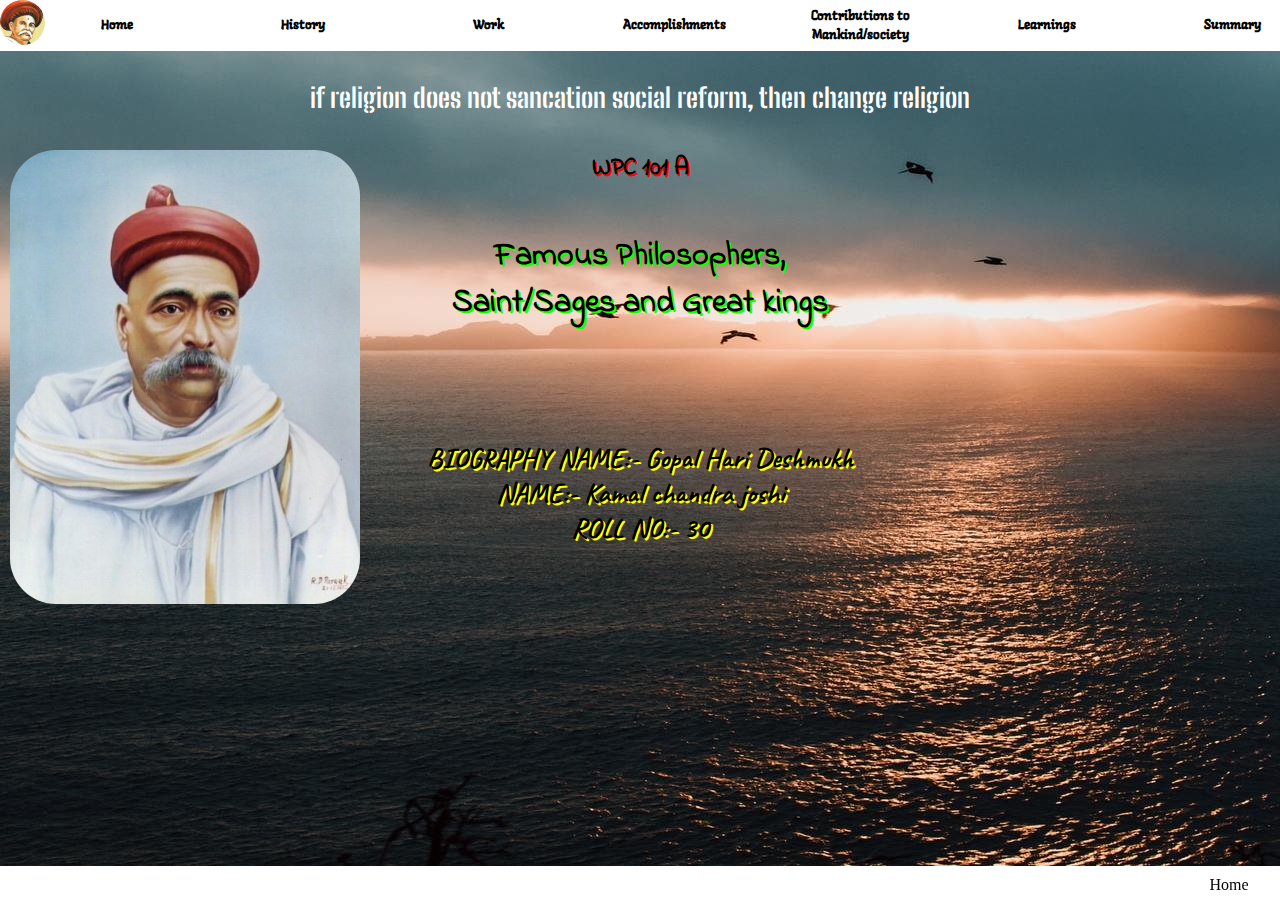
<file: index.html>
<!DOCTYPE html>
<html lang="en">

<head>
    <meta charset="UTF-8">
    <meta name="viewport" content="width=device-width, initial-scale=1.0">
    <title>Gopal Hari Deshmukh</title>
    <link rel="stylesheet" href="./css/style.css/bio.css">
    <link href="https://fonts.googleapis.com/css2?family=Indie+Flower&display=swap" rel="stylesheet">
    <link href="https://fonts.googleapis.com/css2?family=Caveat:wght@700&display=swap" rel="stylesheet">
    <link href="https://fonts.googleapis.com/css2?family=Langar&display=swap" rel="stylesheet">
    <link href="https://fonts.googleapis.com/css2?family=Big+Shoulders+Stencil+Text:wght@600&display=swap" rel="stylesheet">
</head>

<body>
    <div class="navigator">
        <div class="imgg">
            <img src="./images/one.jpg" alt="Loading" width="100" height="100">
        </div>
        <ul>
            <li id="item7"><a href="./index.html">Home</a></li>
            <li id="item1"><a href="./his.html">History</a></li>
            <li id="item2"><a href="./work.html">Work</a></li>
            <li id="item3"><a href="./Accomplishments.html">Accomplishments</a></li>
            <li id="item4"><a href="./Contributions.html">Contributions to Mankind/society</a></li>
            <li id="item5"><a href="./Learnings.html">Learnings</a></li>
            <li id="item6"><a href="./Summary.html">Summary</a></li>
        </ul>
    </div>

    <div class="text">
        <h2>if religion does not sancation social reform, then change religion</h2>
    </div>
    <div class="outerh">
        <div id="heading">
            <div id="title-1">
                <h2>WPC 101 A</h2>
            </div>
            <div id="title-2">
                <h1><br>Famous Philosophers,<br>Saint/Sages and Great kings</h1>
            </div>
        </div>
    </div>
    <div class="bioout">
        <div id="name">
            <h3>BIOGRAPHY NAME:- Gopal Hari Deshmukh</h3>
            <h3>NAME:- Kamal chandra joshi</h3>
            <h3>ROLL NO:- 30</h3>
        </div>
    </div>
    <div id="image">
        <img src="./images/two.jpg" alt="Loading" width="350">
    </div>
    <div class="tag">
        <p>Home</p>
    </div>
</body>

</html>
</file>
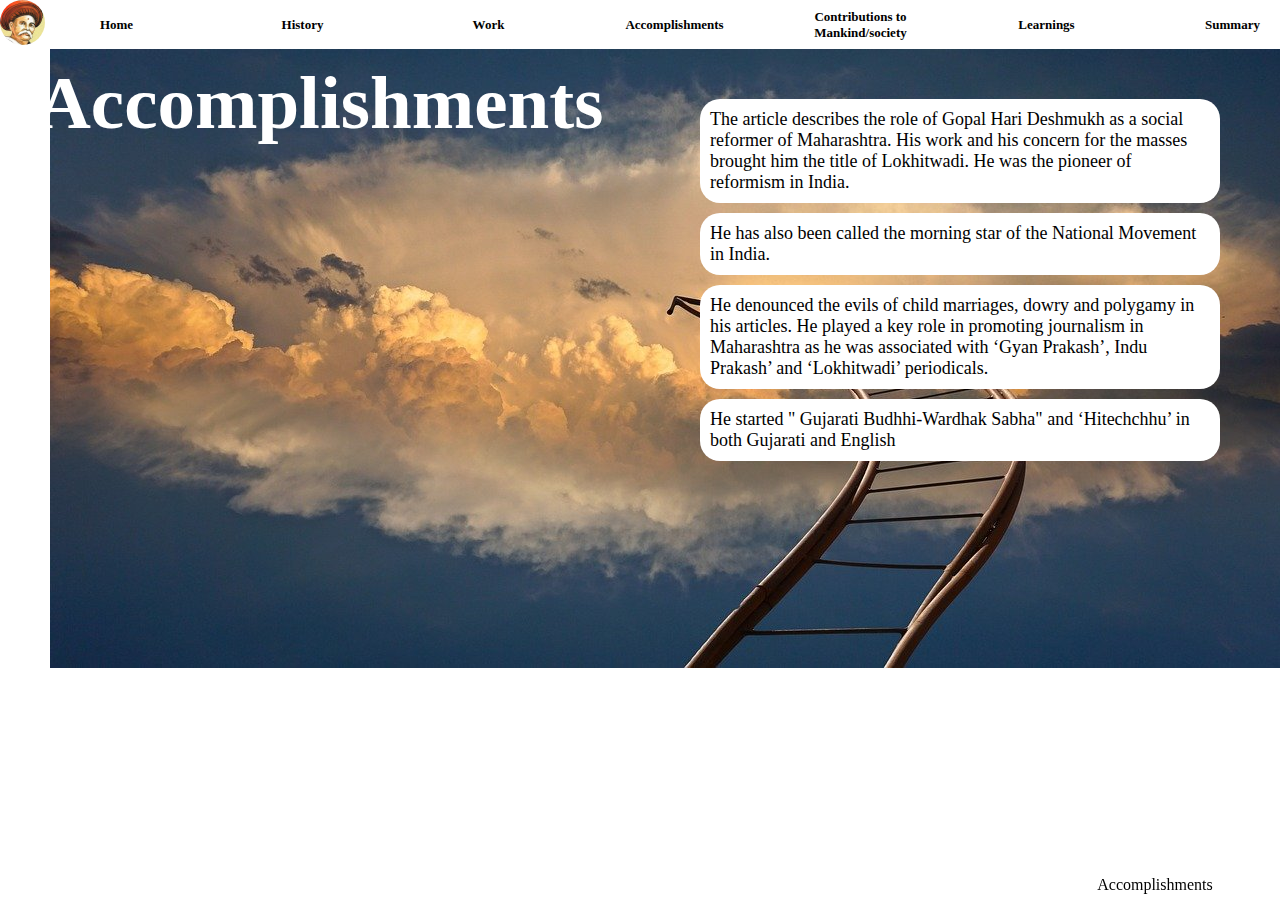
<file: Accomplishments.html>
<!DOCTYPE html>
<html lang="en">

<head>
    <meta charset="UTF-8">
    <meta name="viewport" content="width=device-width, initial-scale=1.0">
    <title>Accomplishments</title>
    <link rel="preconnect" href="https://fonts.gstatic.com">
    <link
        href="https://fonts.googleapis.com/css2?family=Dancing+Script&family=Indie+Flower&family=Redressed&display=swap"
        rel="stylesheet">
    <style>
        body {
            /* background-color: rgb(0, 0, 0); */
            overflow-x: hidden;

        }

        body::before {
            content: "";
            background-image: url('./images/acc.jpg');
            height: 100%;
            width: 100%;
            position: absolute;
            z-index: -10;
            background-repeat: no-repeat;
            margin-left: 50px;
        }

        * {
            padding: 0px;
            margin: 0px;
        }

        .bg {
            position: absolute;
            z-index: -1;
        }

        .navigator {
            display: flex;
            background-color: white;
            font-family: 'Langar', cursive;
            font-size: small;
            /* top: -27px; */
            position: relative;
            font-weight: bold;
        }

        .navigator .imgg img {
            border-radius: 50px;
            height: 45px;
            width: 45px;
        }

        .navigator ul {
            display: flex;
            list-style-type: none;
            align-items: center;
        }

        .navigator ul a {
            list-style-type: none;
            text-decoration: none;
            color: rgb(0, 0, 0);
            margin-right: 43px;
            display: flex;
            width: 143px;
            border-radius: 16px;
            text-align: center;
            justify-content: center;
        }

        .navigator li a:hover {
            background-color: rgb(0, 0, 0);
            color: rgb(255, 255, 255);
        }

        .tag {
            color: rgb(0, 0, 0);
            background-color: rgb(255, 255, 255);
            position: fixed;
            bottom: 6px;
            right: 50px;
            border-radius: 9px;
            width: 150px;
            text-align: center;
        }

        .heading {
            display: flex;
            top: 60px;
            left: 260px;
            position: absolute;
            border-radius: 20px;
            width: 120px;
            justify-content: center;
            color: white;
            font-size: 50px;
            font-weight: lighter;
            font-family: 'Dancing Script', cursive;
            font-family: 'Indie Flower', cursive;
            font-family: 'Redressed', cursive;
        }

        .list1 li {
            background-color: white;
            display: grid;
            margin-top: 10px;
            grid-template-columns: 500px;
            width: 500px;
            margin-left: 700px;
            border-radius: 20px;
            padding: 10px;
            transition: all 1s ease-in-out;

        }

        .list1 {
            margin-top: 50px;
            font-size: 18px;
            font-family: 'Langar', cursive;
        }
        .list1 ul li:hover{
            transform: translateX(-60px);
            font-weight: bold;

        }
    </style>
</head>

<body>
    <div class="heading">
        <h2>Accomplishments</h2>
    </div>
    <div class="navigator">
        <div class="imgg">
            <img src="./images/one.jpg" alt="Loading" width="100" height="100">
        </div>
        <ul>
            <li id="item7"><a href="./index.html">Home</a></li>
            <li id="item1"><a href="./his.html">History</a></li>
            <li id="item2"><a href="./work.html">Work</a></li>
            <li id="item3"><a href="./Accomplishments.html">Accomplishments</a></li>
            <li id="item4"><a href="./Contributions.html">Contributions to Mankind/society</a></li>
            <li id="item5"><a href="./Learnings.html">Learnings</a></li>
            <li id="item6"><a href="./Summary.html">Summary</a></li>
        </ul>
    </div>

    <div class="list1">
        <ul>
            <li>The article describes the role of Gopal Hari Deshmukh as a social reformer of Maharashtra. His work and his concern for the masses brought him the title of Lokhitwadi. He was the pioneer of reformism in India.</li>
            <li>He has also been called the morning star of the National Movement in India.<br></li>
            <li>He denounced the evils of child marriages, dowry and polygamy in his articles.  He played a key role in promoting journalism in Maharashtra as he was associated with ‘Gyan Prakash’, Indu Prakash’ and ‘Lokhitwadi’ periodicals. </li>
            <li>He started " Gujarati Budhhi-Wardhak Sabha" and ‘Hitechchhu’ in both Gujarati and English </li>
        </ul>
    </div>
    

    <div class="tag">
        <p>Accomplishments</p>
    </div>
</body>

</html>
</file>
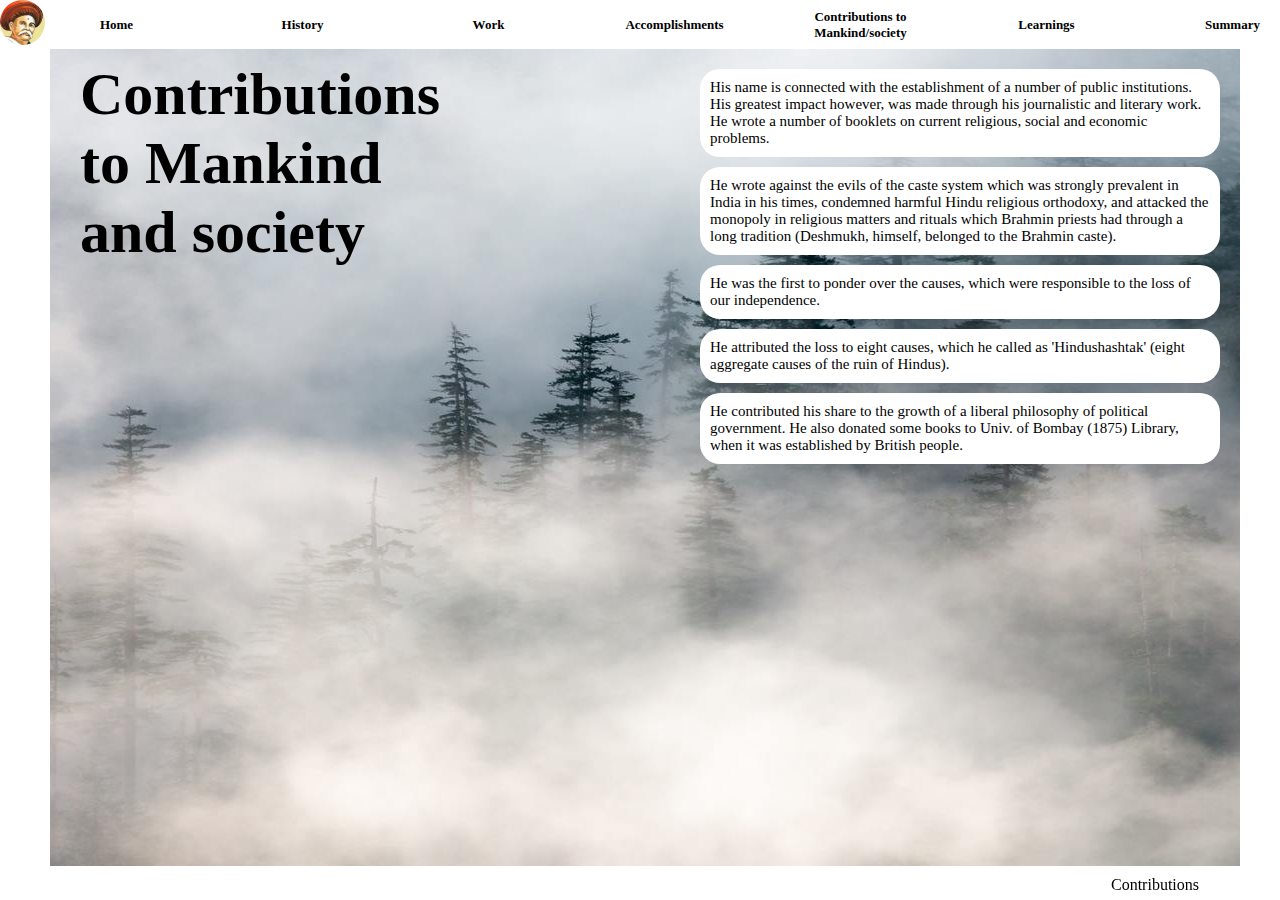
<file: Contributions.html>
<!DOCTYPE html>
<html lang="en">

<head>
    <meta charset="UTF-8">
    <meta name="viewport" content="width=device-width, initial-scale=1.0">
    <title>Contributions</title>
    <link rel="preconnect" href="https://fonts.gstatic.com">
    <link
        href="https://fonts.googleapis.com/css2?family=Dancing+Script&family=Indie+Flower&family=Redressed&display=swap"
        rel="stylesheet">
    <style>
        body {
            /* background-color: rgb(0, 0, 0); */
            overflow-x: hidden;

        }

        body::before {
            content: "";
            background-image: url('./images/bb1.jpg');
            height: 100%;
            width: 93%;
            position: absolute;
            z-index: -10;
            background-repeat: no-repeat;
            margin-left: 50px;
        }

        * {
            padding: 0px;
            margin: 0px;
        }

        .bg {
            position: absolute;
            z-index: -1;
        }

        .navigator {
            display: flex;
            background-color: white;
            font-family: 'Langar', cursive;
            font-size: small;
            position: relative;
            /* top: -27px; */
            position: relative;
            font-weight: bold;

        }

        .navigator .imgg img {
            border-radius: 50px;
            height: 45px;
            width: 45px;
        }

        .navigator ul {
            display: flex;
            list-style-type: none;
            align-items: center;
        }

        .navigator ul a {
            list-style-type: none;
            text-decoration: none;
            color: rgb(0, 0, 0);
            margin-right: 43px;
            display: flex;
            width: 143px;
            border-radius: 16px;
            text-align: center;
            justify-content: center;
        }

        .navigator li a:hover {
            background-color: rgb(0, 0, 0);
            color: rgb(255, 255, 255);
        }

        .tag {
            color: rgb(0, 0, 0);
            background-color: rgb(255, 255, 255);
            position: fixed;
            bottom: 6px;
            right: 50px;
            border-radius: 9px;
            width: 150px;
            text-align: center;
        }

        .list1 li {
            background-color: white;
            display: grid;
            margin-top: 10px;
            grid-template-columns: 500px;
            width: 500px;
            margin-left: 700px;
            border-radius: 20px;
            padding: 10px;
            transition: all 1s ease-in-out;

        }

        .list1 {
            margin-top: 20px;
            font-size: 15px;
            font-family: 'Langar', cursive;
        }

        .list1 ul .li1:hover{
            /* transform: skew(20deg); */
            font-weight: bold;
        }
        .list1 ul .li2:hover{
            /* transform: skew(-20deg); */
            font-weight: bold;
        }
        .heading {
            display: flex;
            top: 60px;
            left: 200px;
            position: absolute;
            border-radius: 20px;
            width: 120px;
            justify-content: center;
            font-size: 40px;
            font-weight: lighter;
            font-family: 'Dancing Script', cursive;
            font-family: 'Indie Flower', cursive;
            font-family: 'Redressed', cursive;
        }
    </style>
</head>

<body>
    <div class="heading">
        <h2>Contributions to Mankind and society</h2>
    </div>
    <div class="navigator">
        <div class="imgg">
            <img src="./images/one.jpg" alt="Loading" width="100" height="100">
        </div>
        <ul>
            <li id="item7"><a href="./index.html">Home</a></li>
            <li id="item1"><a href="./his.html">History</a></li>
            <li id="item2"><a href="./work.html">Work</a></li>
            <li id="item3"><a href="./Accomplishments.html">Accomplishments</a></li>
            <li id="item4"><a href="./Contributions.html">Contributions to Mankind/society</a></li>
            <li id="item5"><a href="./Learnings.html">Learnings</a></li>
            <li id="item6"><a href="./Summary.html">Summary</a></li>
        </ul>
    </div>

    <div class="list1">
        <ul>
            <li class="li1">His name is connected with the establishment of a number of public institutions. His greatest impact
                however, was made through his journalistic and literary work. He wrote a number of booklets on current
                religious, social and economic problems.</li>
            <li class="li1">He wrote against the evils of the caste system which was strongly prevalent in India in his times, condemned harmful Hindu religious orthodoxy, and attacked the monopoly in religious matters and rituals which Brahmin priests had through a long tradition (Deshmukh, himself, belonged to the Brahmin caste).</li>
            <li class="li2">He was the first to ponder over the causes, which were responsible to the
                loss of our independence.</li>
            <li class="li1">He attributed the loss to eight causes, which he called as 'Hindushashtak' (eight aggregate causes of
                the ruin of Hindus).</li>
            <li class="li2">He contributed his share to the growth of a liberal philosophy of political government. He also donated some books to Univ. of Bombay (1875) Library, when it was established by British people.</li>
        </ul>
    </div>

    <div class="tag">
        <p>Contributions</p>
    </div>
</body>

</html>
</file>
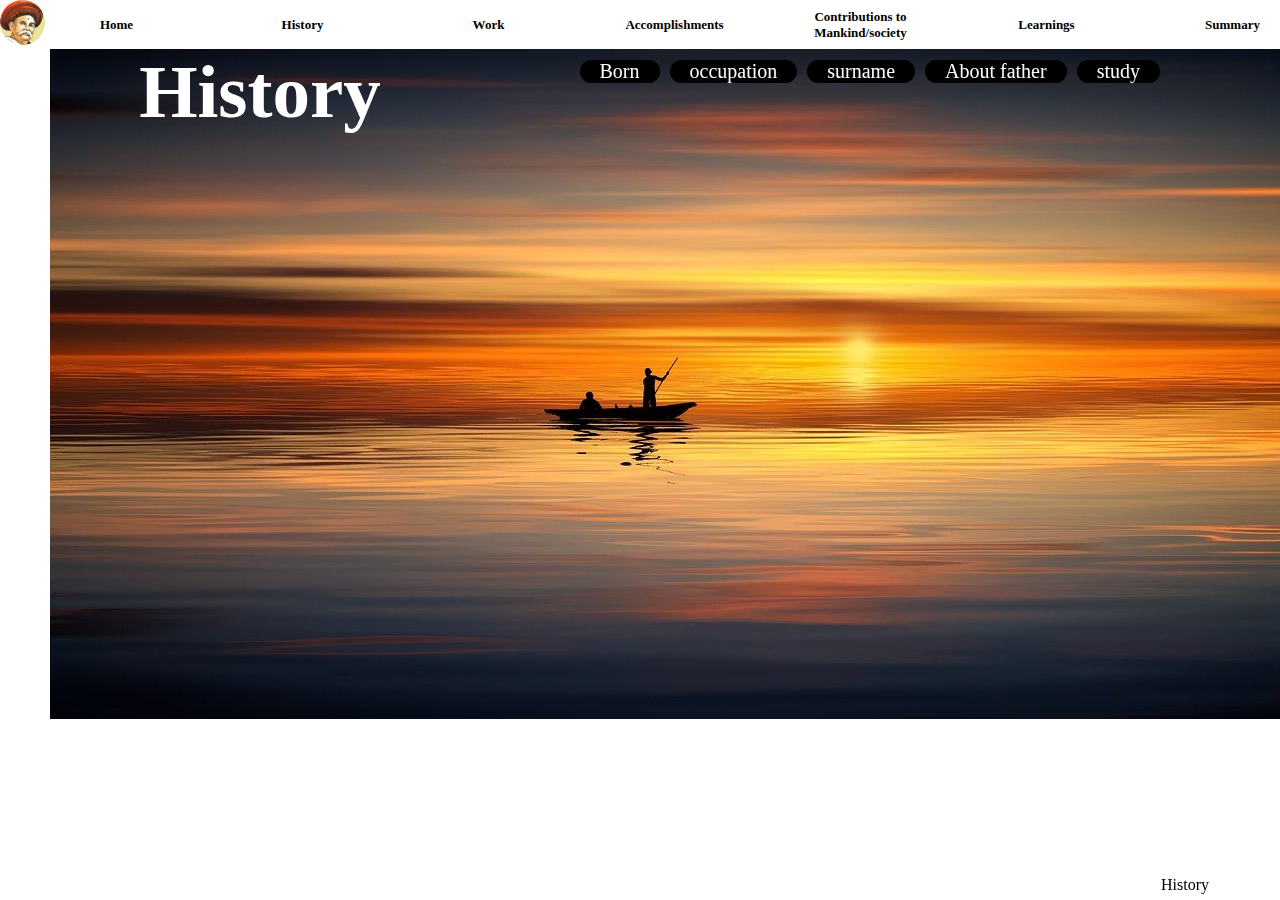
<file: his.html>
<!DOCTYPE html>
<html lang="en">

<head>
    <meta charset="UTF-8">
    <meta name="viewport" content="width=device-width, initial-scale=1.0">
    <title>History</title>
    <link rel="preconnect" href="https://fonts.gstatic.com">
    <link
        href="https://fonts.googleapis.com/css2?family=Dancing+Script&family=Indie+Flower&family=Redressed&display=swap"
        rel="stylesheet">
    <style>
        body {
            /* background-color: rgb(0, 0, 0); */
            overflow-x: hidden;

        }

        body::before{
            content: "";
            background-image: url('./images/bg9.jpg');
            height: 100%;
            width: 100%;
            position: absolute;
            z-index: -10;
            background-repeat: no-repeat;
            margin-left: 50px;
        }

        * {
            padding: 0px;
            margin: 0px;
        }

        .bg {
            position: absolute;
            z-index: -1;
        }

        .navigator {
            display: flex;
            background-color: white;
            font-family: 'Langar', cursive;
            font-size: small;
            font-weight: bold;
        }

        .navigator .imgg img {
            border-radius: 50px;
            height: 45px;
            width: 45px;
        }

        .navigator ul {
            display: flex;
            list-style-type: none;
            align-items: center;
        }

        .navigator ul a {
            list-style-type: none;
            text-decoration: none;
            color: rgb(0, 0, 0);
            margin-right: 43px;
            display: flex;
            width: 143px;
            border-radius: 16px;
            text-align: center;
            justify-content: center;
        }

        .navigator li a:hover {
            background-color: rgb(0, 0, 0);
            color: rgb(255, 255, 255);
        }

        .tag {
            color: rgb(0, 0, 0);
            background-color: rgb(255, 255, 255);
            position: fixed;
            bottom: 6px;
            right: 50px;
            border-radius: 9px;
            width: 90px;
            text-align: center;
        }

        .list1 li {
            background-color: white;
            display: grid;
            margin-top: 10px;
            grid-template-columns: 500px;
            width: 500px;
            margin-left: 700px;
            border-radius: 20px;
            padding: 10px;
            display: none;
            transition: all 1s ease-in-out;
        }

        .list1 {
            margin-top: 70px;
            font-size: 18px;
            font-family: 'Langar', cursive;
        }

        .list1 ul li:hover{
            transform: rotate(360deg);
            font-weight: bold;

        }
        .heading {
            display: flex;
            left: 200px;
            position: absolute;
            border-radius: 20px;
            width: 120px;
            justify-content: center;
            color: white;
            font-size: 50px;
            font-weight: lighter;
            font-family: 'Dancing Script', cursive;
            font-family: 'Indie Flower', cursive;
            font-family: 'Redressed', cursive;
        }

        .list1 ul li:hover{
            transform: scale(1.6);
            font-weight: bold;
        }
        
        #btnstyle{
            position: absolute;
            display: flex;
            flex-direction: column;
            top: 60px;
            margin-left: 42%;
            right: 0px;
        }
        #btnstyle .btn{
            margin-top: 2px;
            font-weight: bold;
            color: white;
            background-color: black;
        }
        
        .list2{
            justify-content: center;
            align-items: center;
            display: flex;
            top: 60px;
            right: 120px;
            position: fixed;
        }
        .list2 ul{
            display: flex;
            flex-direction: row;
            list-style-type: none;
            font-size: 20px;     
        }
        .list2 .hd{
            background-color: black;
            color: white;
            margin-left: 10px;
            padding-right: 20px;
            padding-left: 20px;
            border-radius: 20px;
        }
        .list2 .hd a{
            cursor: pointer;
        }
    </style>
</head>

<body>
    <div class="navigator">
        <div class="imgg">
            <img src="./images/one.jpg" alt="Loading" width="100" height="100">
        </div>
        <ul>
            <li id="item7"><a href="./index.html">Home</a></li>
            <li id="item1"><a href="./his.html">History</a></li>
            <li id="item2"><a href="./work.html">Work</a></li>
            <li id="item3"><a href="./Accomplishments.html">Accomplishments</a></li>
            <li id="item4"><a href="./Contributions.html">Contributions to Mankind/society</a></li>
            <li id="item5"><a href="./Learnings.html">Learnings</a></li>
            <li id="item6"><a href="./Summary.html">Summary</a></li>
        </ul>
    </div>
    <div class="heading">
        <h2>History</h2>
    </div>

    <div class="list1">
        <ul>
            <li id="a">Gopal Hari Deshmukh was born into a Chitpawan family, a sub caste of Maharashtrian Brahmins, in 18 February 1823 and died on 9 October 1892.</li>
            <li id="b">Gopal Hari Deshmukh was an Indian activist, thinker, social reformer and
                writer from Maharashtra. </li>
            <li id="c">His original surname was Shidhaye. Because of 'Vatan' (right of Tax collection) that the family had received,the family was later called Deshmukh. Deshmukh is regarded as an important
                figure of the Social Reform Movement in Maharashtra.</li>
            <li id="d">His father was the treasurer of Bapu Gokhale, the general of Bajirao II during the Third Anglo-Maratha War.</li>
            <li id="e">Deshmukh studied at the Poona English Medium School.</li>
        </ul>
    </div>

    <div class="list2">
        <ul>
            <li id="head1" class="hd"><a onclick="toggleHide(a,head1)">Born</a></li>
            <li id="head2" class="hd"><a onclick="toggleHide(b,head2)">occupation</a></li>
            <li id="head3" class="hd"><a onclick="toggleHide(c,head3)">surname</a></li>
            <li id="head4" class="hd"><a onclick="toggleHide(d,head4)">About father</a></li>
            <li id="head5" class="hd"><a onclick="toggleHide(e,head5)">study</a></li>
        </ul>
    </div>
    <div class="tag">
        <p>History</p>
    </div>
    <script>
        function toggleHide(nm,he){
            let list=nm;
            let secondList=he;
            list.style.display='block';
            secondList.style.display='none';
        }
    </script>
</body>

</html>
</file>
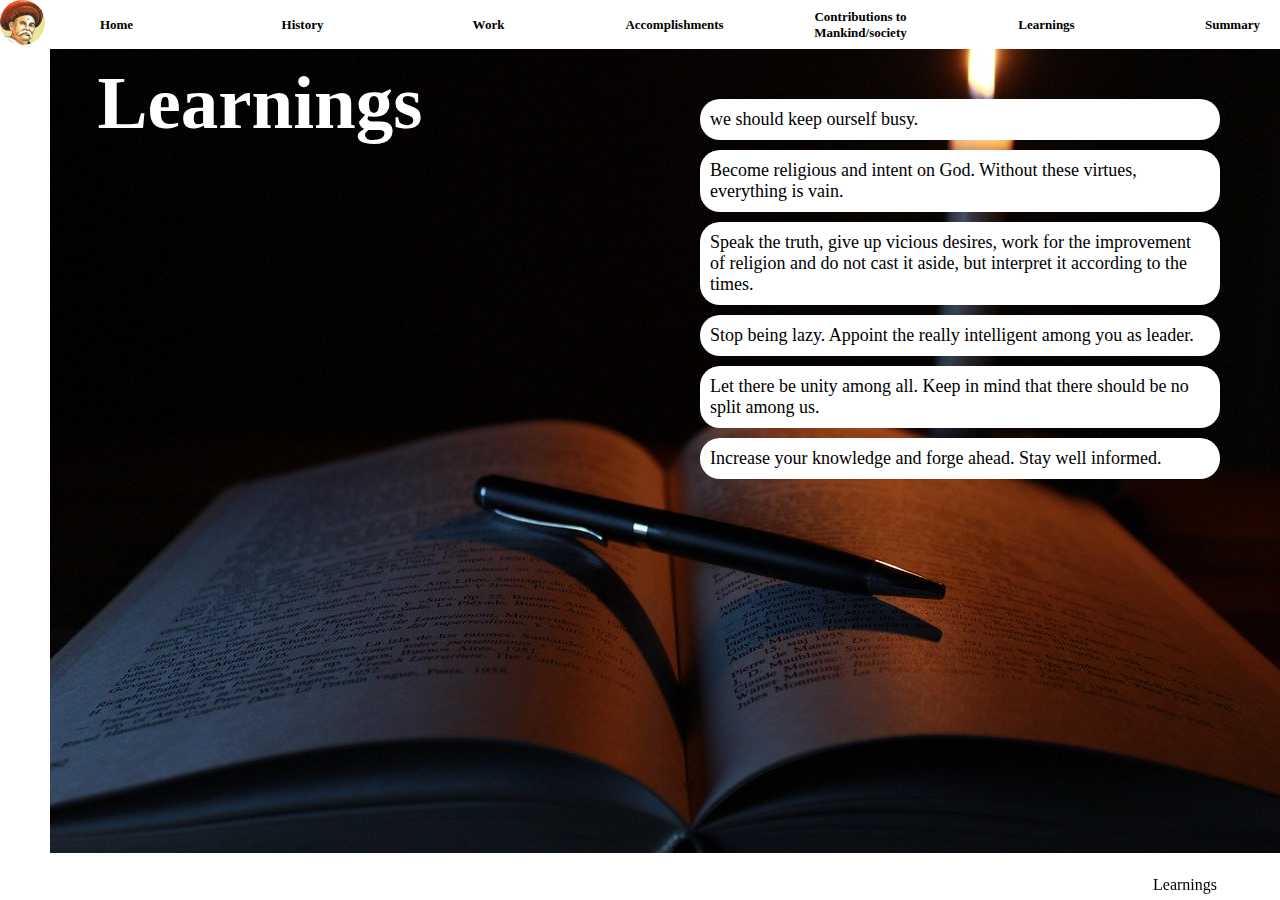
<file: Learnings.html>
<!DOCTYPE html>
<html lang="en">

<head>
    <meta charset="UTF-8">
    <meta name="viewport" content="width=device-width, initial-scale=1.0">
    <title>Learnings</title>
    <link rel="preconnect" href="https://fonts.gstatic.com">
    <link
        href="https://fonts.googleapis.com/css2?family=Dancing+Script&family=Indie+Flower&family=Redressed&display=swap"
        rel="stylesheet">
    <style>
        body {
            /* background-color: rgb(0, 0, 0); */
            overflow-x: hidden;

        }

        body::before {
            content: "";
            background-image: url('./images/study.jpg');
            height: 100%;
            width: 100%;
            position: absolute;
            z-index: -10;
            background-repeat: no-repeat;
            margin-left: 50px;
        }

        * {
            padding: 0px;
            margin: 0px;
        }

        .bg {
            position: absolute;
            z-index: -1;
        }

        .navigator {
            display: flex;
            background-color: white;
            font-family: 'Langar', cursive;
            font-size: small;
            /* top: -27px; */
            position: relative;
            font-weight: bold;
        }

        .navigator .imgg img {
            border-radius: 50px;
            height: 45px;
            width: 45px;
        }

        .navigator ul {
            display: flex;
            list-style-type: none;
            align-items: center;
        }

        .navigator ul a {
            list-style-type: none;
            text-decoration: none;
            color: rgb(0, 0, 0);
            margin-right: 43px;
            display: flex;
            width: 143px;
            border-radius: 16px;
            text-align: center;
            justify-content: center;
        }

        .navigator li a:hover {
            background-color: rgb(0, 0, 0);
            color: rgb(255, 255, 255);
        }

        .tag {
            color: rgb(0, 0, 0);
            background-color: rgb(255, 255, 255);
            position: fixed;
            bottom: 6px;
            right: 50px;
            border-radius: 9px;
            width: 90px;
            text-align: center;
        }


        .heading {
            display: flex;
            top: 60px;
            left: 200px;
            position: absolute;
            border-radius: 20px;
            width: 120px;
            justify-content: center;
            color: white;
            font-size: 50px;
            font-weight: lighter;
            font-family: 'Dancing Script', cursive;
            font-family: 'Indie Flower', cursive;
            font-family: 'Redressed', cursive;
        }

        .list1 li {
            background-color: white;
            display: grid;
            margin-top: 10px;
            grid-template-columns: 500px;
            width: 500px;
            margin-left: 700px;
            border-radius: 20px;
            padding: 10px;
            transition: all 1s ease-in-out;

        }

        .list1 {
            margin-top: 50px;
            font-size: 18px;
            font-family: 'Langar', cursive;
        }
        .list1 ul li:hover{
            transform: scale(1.6);
            font-weight: bold;

        }
    </style>
</head>

<body>
    <div class="heading">
        <h2>Learnings</h2>
    </div>
    <div class="navigator">
        <div class="imgg">
            <img src="./images/one.jpg" alt="Loading" width="100" height="100">
        </div>
        <ul>
            <li id="item7"><a href="./index.html">Home</a></li>
            <li id="item1"><a href="./his.html">History</a></li>
            <li id="item2"><a href="./work.html">Work</a></li>
            <li id="item3"><a href="./Accomplishments.html">Accomplishments</a></li>
            <li id="item4"><a href="./Contributions.html">Contributions to Mankind/society</a></li>
            <li id="item5"><a href="./Learnings.html">Learnings</a></li>
            <li id="item6"><a href="./Summary.html">Summary</a></li>
        </ul>
    </div>

    <div class="list1">
        <ul>
            <li>we should keep ourself busy.</li>
            <li>Become religious and intent on God. Without these virtues, everything is vain.</li>
            <li>Speak the truth, give up vicious desires, work for the improvement of religion and do not cast it aside, but interpret it according to the times.</li>
            <li>Stop being lazy. Appoint the really intelligent among you as leader.</li>
            <li>Let there be unity among all. Keep in mind that there should be no split among us.</li>
            <li>Increase your knowledge and forge ahead. Stay well informed.</li>
        </ul>
    </div>

    <div class="tag">
        <p>Learnings</p>
    </div>
</body>

</html>
</file>
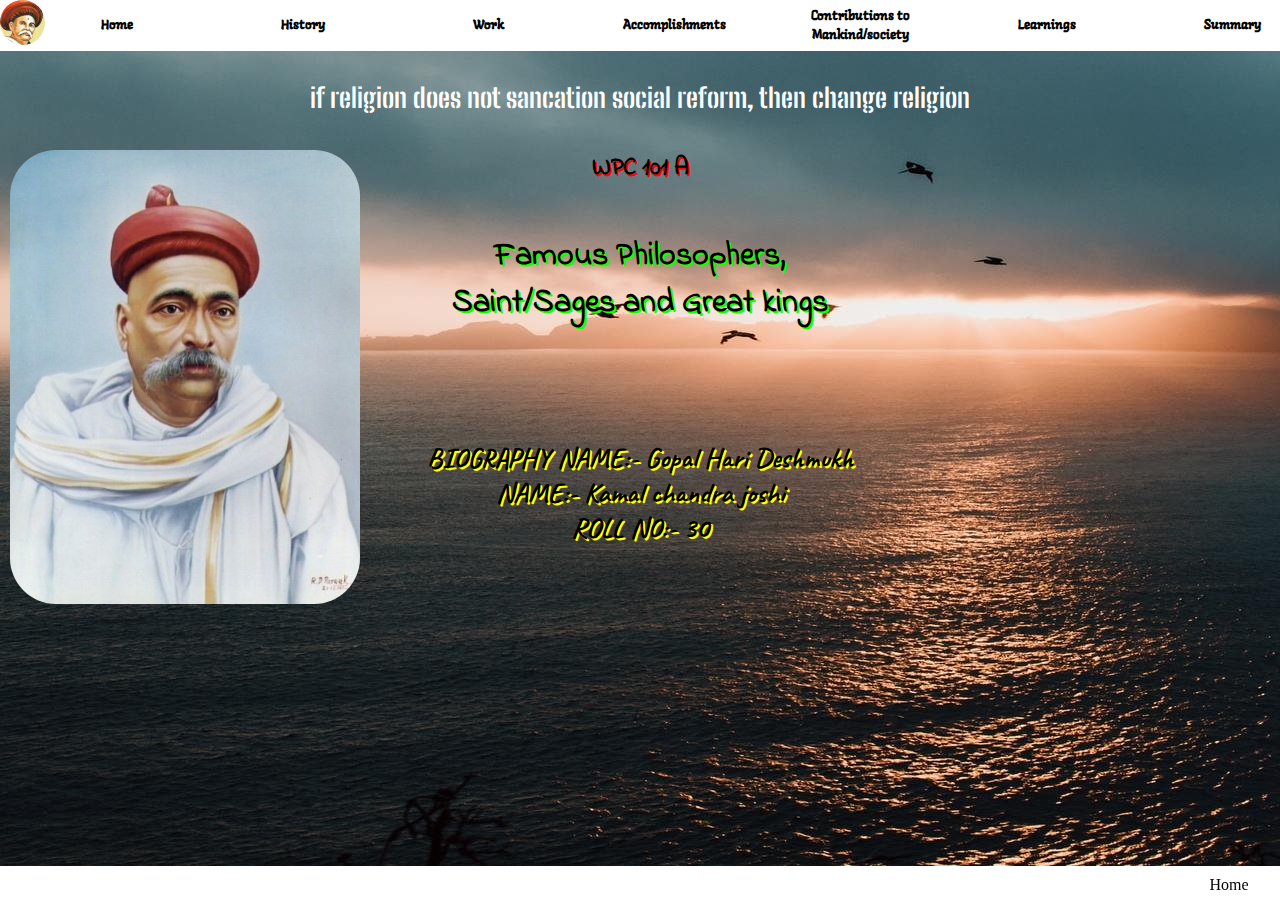
<file: start.html>
<!DOCTYPE html>
<html lang="en">

<head>
    <meta charset="UTF-8">
    <meta name="viewport" content="width=device-width, initial-scale=1.0">
    <title>Gopal Hari Deshmukh</title>
    <link rel="stylesheet" href="./css/style.css/bio.css">
    <link href="https://fonts.googleapis.com/css2?family=Indie+Flower&display=swap" rel="stylesheet">
    <link href="https://fonts.googleapis.com/css2?family=Caveat:wght@700&display=swap" rel="stylesheet">
    <link href="https://fonts.googleapis.com/css2?family=Langar&display=swap" rel="stylesheet">
    <link href="https://fonts.googleapis.com/css2?family=Big+Shoulders+Stencil+Text:wght@600&display=swap" rel="stylesheet">
</head>

<body>
    <div class="navigator">
        <div class="imgg">
            <img src="./images/one.jpg" alt="Loading" width="100" height="100">
        </div>
        <ul>
            <li id="item7"><a href="./start.html">Home</a></li>
            <li id="item1"><a href="./his.html">History</a></li>
            <li id="item2"><a href="./work.html">Work</a></li>
            <li id="item3"><a href="./Accomplishments.html">Accomplishments</a></li>
            <li id="item4"><a href="./Contributions.html">Contributions to Mankind/society</a></li>
            <li id="item5"><a href="./Learnings.html">Learnings</a></li>
            <li id="item6"><a href="./Summary.html">Summary</a></li>
        </ul>
    </div>

    <div class="text">
        <h2>if religion does not sancation social reform, then change religion</h2>
    </div>
    <div class="outerh">
        <div id="heading">
            <div id="title-1">
                <h2>WPC 101 A</h2>
            </div>
            <div id="title-2">
                <h1><br>Famous Philosophers,<br>Saint/Sages and Great kings</h1>
            </div>
        </div>
    </div>
    <div class="bioout">
        <div id="name">
            <h3>BIOGRAPHY NAME:- Gopal Hari Deshmukh</h3>
            <h3>NAME:- Kamal chandra joshi</h3>
            <h3>ROLL NO:- 30</h3>
        </div>
    </div>
    <div id="image">
        <img src="./images/two.jpg" alt="Loading" width="350">
    </div>
    <div class="tag">
        <p>Home</p>
    </div>
</body>

</html>
</file>
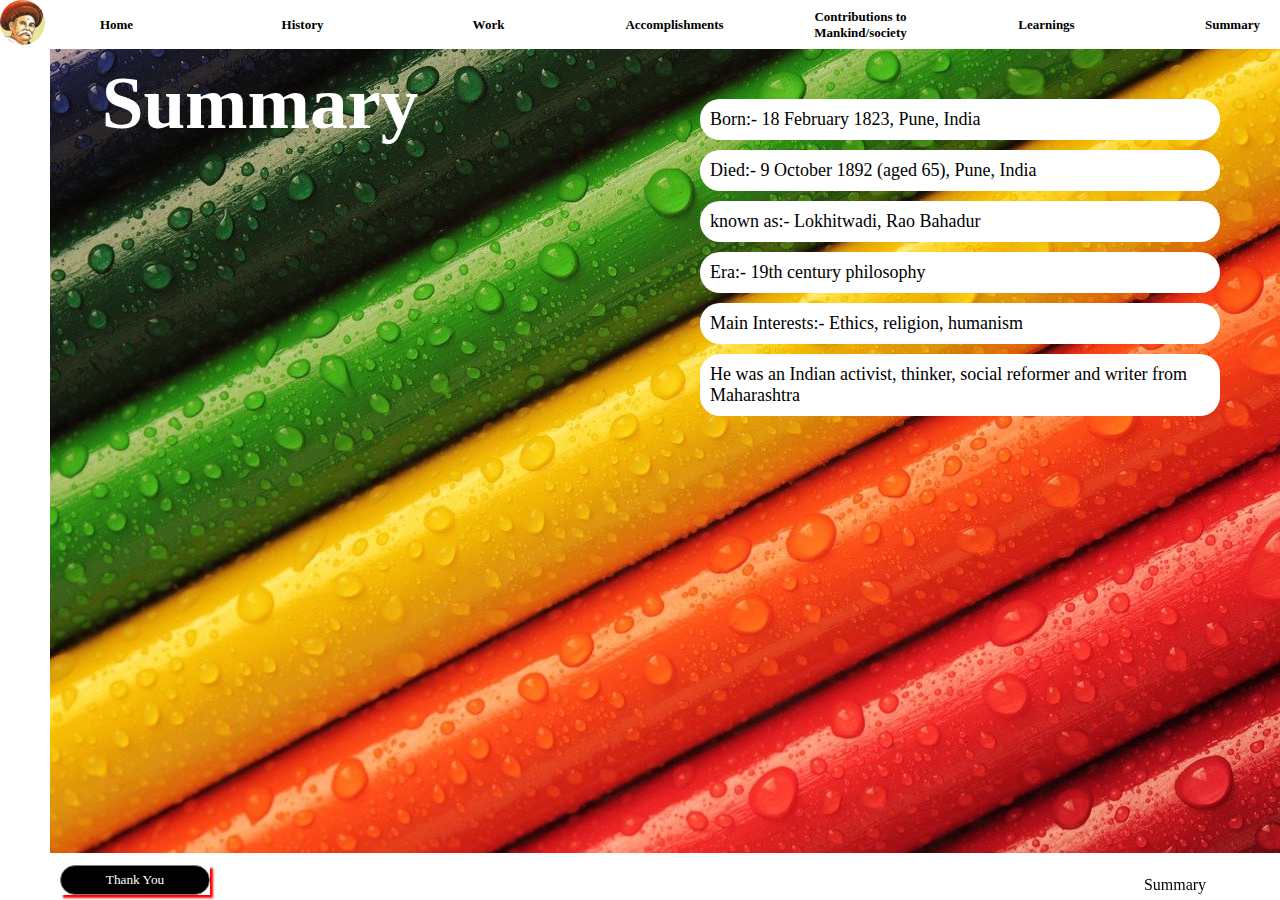
<file: Summary.html>
<!DOCTYPE html>
<html lang="en">

<head>
    <meta charset="UTF-8">
    <meta name="viewport" content="width=device-width, initial-scale=1.0">
    <link rel="preconnect" href="https://fonts.gstatic.com">
    <link
        href="https://fonts.googleapis.com/css2?family=Dancing+Script&family=Indie+Flower&family=Redressed&display=swap"
        rel="stylesheet">
    <title>Summary</title>

    <style>
        body {
            /* background-color: rgb(0, 0, 0); */
            overflow-x: hidden;

        }

        body::before{
            content: "";
            background-image: url('./images/bg6.jpg');
            height: 100%;
            width: 100%;
            position: absolute;
            z-index: -10;
            background-repeat: no-repeat;
            margin-left: 50px;
        }

        * {
            padding: 0px;
            margin: 0px;
        }

        .bg {
            position: absolute;
            z-index: -1;
        }

        .navigator {
            position: relative;
            display: flex;
            background-color: white;
            font-family: 'Langar', cursive;
            font-size: small;
            /* top: -27px; */
        }

        .navigator .imgg img {
            border-radius: 50px;
            height: 45px;
            width: 45px;
        }

        .navigator ul {
            display: flex;
            list-style-type: none;
            align-items: center;
        }

        .navigator ul a {
            list-style-type: none;
            text-decoration: none;
            color: rgb(0, 0, 0);
            margin-right: 43px;
            display: flex;
            width: 143px;
            border-radius: 16px;
            text-align: center;
            justify-content: center;
            font-weight: bold;
        }

        .navigator li a:hover {
            background-color: rgb(0, 0, 0);
            color: rgb(255, 255, 255);
        }

        .tag {
            color: rgb(0, 0, 0);
            background-color: rgb(255, 255, 255);
            position: fixed;
            bottom: 6px;
            right: 60px;
            border-radius: 9px;
            width: 90px;
            text-align: center;
        }

        .list1 li {
            background-color: white;
            display: grid;
            margin-top: 10px;
            grid-template-columns: 500px;
            width: 500px;
            margin-left: 700px;
            border-radius: 20px;
            padding: 10px;
            transition: all 1s ease-in-out;

        }

        .list1 {
            margin-top: 50px;
            font-size: 18px;
            font-family: 'Langar', cursive;
        }

        .list1 ul li:hover{
            transform: scale(1.6);
            font-weight: bold;

        }

        .heading {
            display: flex;
            top: 60px;
            left: 200px;
            position: absolute;
            border-radius: 20px;
            width: 120px;
            justify-content: center;
            color: white;
            font-size: 50px;
            font-weight: lighter;
            font-family: 'Dancing Script', cursive;
            font-family: 'Indie Flower', cursive;
            font-family: 'Redressed', cursive;
        }
        #btn{
            position: absolute;
            bottom: 5px;
            left: 60px;
            box-shadow: 3px 3px 2px red;
        }
        #btn button{
            font-family: 'Langar', cursive;
            width: 150px;
            height: 30px;
            background-color: black;
            border: 1px solid gray;
            cursor: pointer;
            border-radius: 20px;
        }
        #btn button a{
            text-decoration: none;
            color: white;
        }
        
    </style>
</head>

<body>

    <div class="heading">
        <h2>Summary</h2>
    </div>
    <div class="navigator">
        <div class="imgg">
            <img src="./images/one.jpg" alt="Loading" width="100" height="100">
        </div>
        <ul>
            <li id="item7"><a href="./index.html">Home</a></li>
            <li id="item1"><a href="./his.html">History</a></li>
            <li id="item2"><a href="./work.html">Work</a></li>
            <li id="item3"><a href="./Accomplishments.html">Accomplishments</a></li>
            <li id="item4"><a href="./Contributions.html">Contributions to Mankind/society</a></li>
            <li id="item5"><a href="./Learnings.html">Learnings</a></li>
            <li id="item6"><a href="./Summary.html">Summary</a></li>
        </ul>
    </div>

    <div class="list1">
        <ul>
            <li>Born:- 18 February 1823, Pune, India</li>
            <li>Died:- 9 October 1892 (aged 65), Pune, India</li>
            <li>known as:- Lokhitwadi, Rao Bahadur</li>
            <li>Era:- 19th century philosophy</li>
            <li>Main Interests:- Ethics, religion, humanism</li>
            <li>He was an Indian activist, thinker, social reformer and writer from Maharashtra</li>
        </ul>
    </div>

    <div class="tag">
        <p>Summary</p>
    </div>

    <div id="btn">
        <button><a href="./thank.html">Thank You</a></button>
    </div>
</body>

</html>
</file>
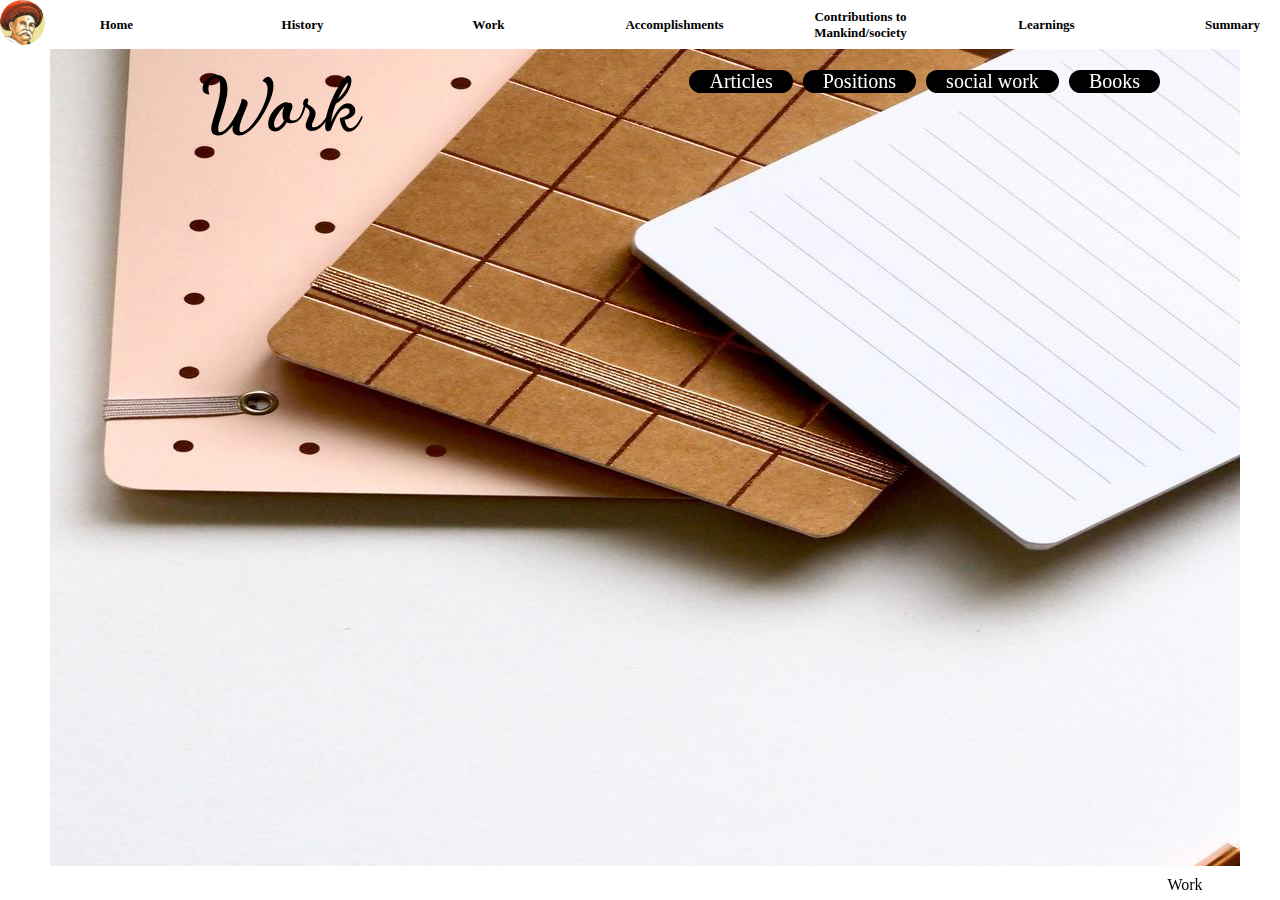
<file: test.html>
<!DOCTYPE html>
<html lang="en">

<head>
    <meta charset="UTF-8">
    <meta name="viewport" content="width=device-width, initial-scale=1.0">
    <title>Work</title>
    <link rel="preconnect" href="https://fonts.gstatic.com">
    <link
        href="https://fonts.googleapis.com/css2?family=Dancing+Script&family=Indie+Flower&family=Redressed&display=swap"
        rel="stylesheet">
    <style>
        body {
            /* background-color: rgb(0, 0, 0); */
            overflow-x: hidden;

        }

        body::before {
            content: "";
            background-image: url('./images/bb4.jpg');
            height: 100%;
            width: 93%;
            position: absolute;
            z-index: -10;
            background-repeat: no-repeat;
            display: flex;
            margin-left: 50px;
        }

        * {
            padding: 0px;
            margin: 0px;
        }

        .bg {
            position: absolute;
            z-index: -1;
        }

        .navigator {
            display: flex;
            background-color: white;
            font-family: 'Langar', cursive;
            font-size: small;
            /* top: -27px; */
            position: relative;
            font-weight: bold;

        }

        .navigator .imgg img {
            border-radius: 50px;
            height: 45px;
            width: 45px;
        }

        .navigator ul {
            display: flex;
            list-style-type: none;
            align-items: center;
        }

        .navigator ul a {
            list-style-type: none;
            text-decoration: none;
            color: rgb(0, 0, 0);
            margin-right: 43px;
            display: flex;
            width: 143px;
            border-radius: 16px;
            text-align: center;
            justify-content: center;
        }

        .navigator li a:hover {
            background-color: rgb(0, 0, 0);
            color: rgb(255, 255, 255);
        }


        .tag {
            color: rgb(0, 0, 0);
            background-color: rgb(255, 255, 255);
            position: fixed;
            bottom: 6px;
            right: 50px;
            border-radius: 9px;
            width: 90px;
            text-align: center;
        }

        .list1 li {
            background-color: white;
            margin-top: 13px;
            grid-template-columns: 500px;
            width: 500px;
            margin-left: 700px;
            border-radius: 20px;
            padding: 10px;
            transition: all 1s ease-in-out;
            display: none;
        }

        .list1 {
            margin-top: 90px;
            font-size: 15px;
            font-family: 'Langar', cursive;
        }

        

        .list1 ul li:hover { 
            transform: scale(1.6);
            font-weight: bold;
        }

        .heading {
            display: flex;
            top: 60px;
            left: 200px;
            position: absolute;
            border-radius: 20px;
            width: 120px;
            font-size: 50px;
            font-weight: lighter;
            font-family: 'Dancing Script', cursive;
        }

        .list2{
            justify-content: center;
            align-items: center;
            display: flex;
            top: 70px;
            right: 120px;
            position: fixed;
        }
        .list2 ul{
            display: flex;
            flex-direction: row;
            list-style-type: none;
            font-size: 20px;     
        }
        .list2 .hd{
            background-color: black;
            color: white;
            margin-left: 10px;
            padding-right: 20px;
            padding-left: 20px;
            border-radius: 20px;
        }
        .list2 .hd a{
            cursor: pointer;
        }
    </style>
</head>

<body>
    <div class="heading">
        <h2>Work</h2>
    </div>
    <div class="navigator">
        <div class="imgg">
            <img src="./images/one.jpg" alt="Loading" width="100" height="100">
        </div>
        <ul>
            <li id="item7"><a href="./index.html">Home</a></li>
            <li id="item1"><a href="./his.html">History</a></li>
            <li id="item2"><a href="./work.html">Work</a></li>
            <li id="item3"><a href="./Accomplishments.html">Accomplishments</a></li>
            <li id="item4"><a href="./Contributions.html">Contributions to Mankind/society</a></li>
            <li id="item5"><a href="./Learnings.html">Learnings</a></li>
            <li id="item6"><a href="./Summary.html">Summary</a></li>
        </ul>
    </div>

    <div class="list1">
        <ul>
            <li id="b">At age 25, Deshmukh started writing articles aimed at social reform in Maharashtra in the weekly
                Prabhakar  under the pen name Lokhitawadi. In the first two years, he penned 108
                articles on social reform. That group of articles has come to be known in Marathi literature as
                Lokhitawadinchi Shatapatre . </li>
                <li id="a">He retired as a sessions judge. He held many other important positions, including those of the Assistant Inam Commissioner, Joint Judge of Nasik High Court, Member of the Law Council.</li>
            <li id="c">He promoted emancipation (liberation) and wrote against arranged child
                marriages, dowry system, and polygamy, all of which were prevalent in India in his times.</li>
            <li id="d">Deshmukh wrote 35 books on diverse topics, including religious, social, economic, political, historic, and literary matters.
                <strong>He wrote Panipat war,Kalyog,Jatibhed,Lankecha Itihas.</strong> He also translated some English works into Marathi. Many books are written on him & his work by famous writers.

                His writing include topics like <strong> 1) Panipat 2) History of Gujarat 3) History of Lanka</strong>
            </li>
            
        </ul>
    </div>

    <div class="list2">
        <ul>
            <li id="head2" class="hd"><a onclick="toggleHide(b,head2)">Articles</a></li>
            <li id="head1" class="hd"><a onclick="toggleHide(a,head1)">Positions</a></li>
            <li id="head3" class="hd"><a onclick="toggleHide(c,head3)">social work</a></li>
            <li id="head4" class="hd"><a onclick="toggleHide(d,head4)">Books</a></li>
            <li><a onclick="toggleHide(e,null)"></a></li>

        </ul>
    </div>
    
    <div class="tag">
        <p>Work</p>
    </div>
   

    <script>
        function toggleHide(nm,he){
            let list=nm;
            let secondList=he;
            list.style.display='block';
            secondList.style.display='none';
        }
    </script>
</body>

</html>
</file>
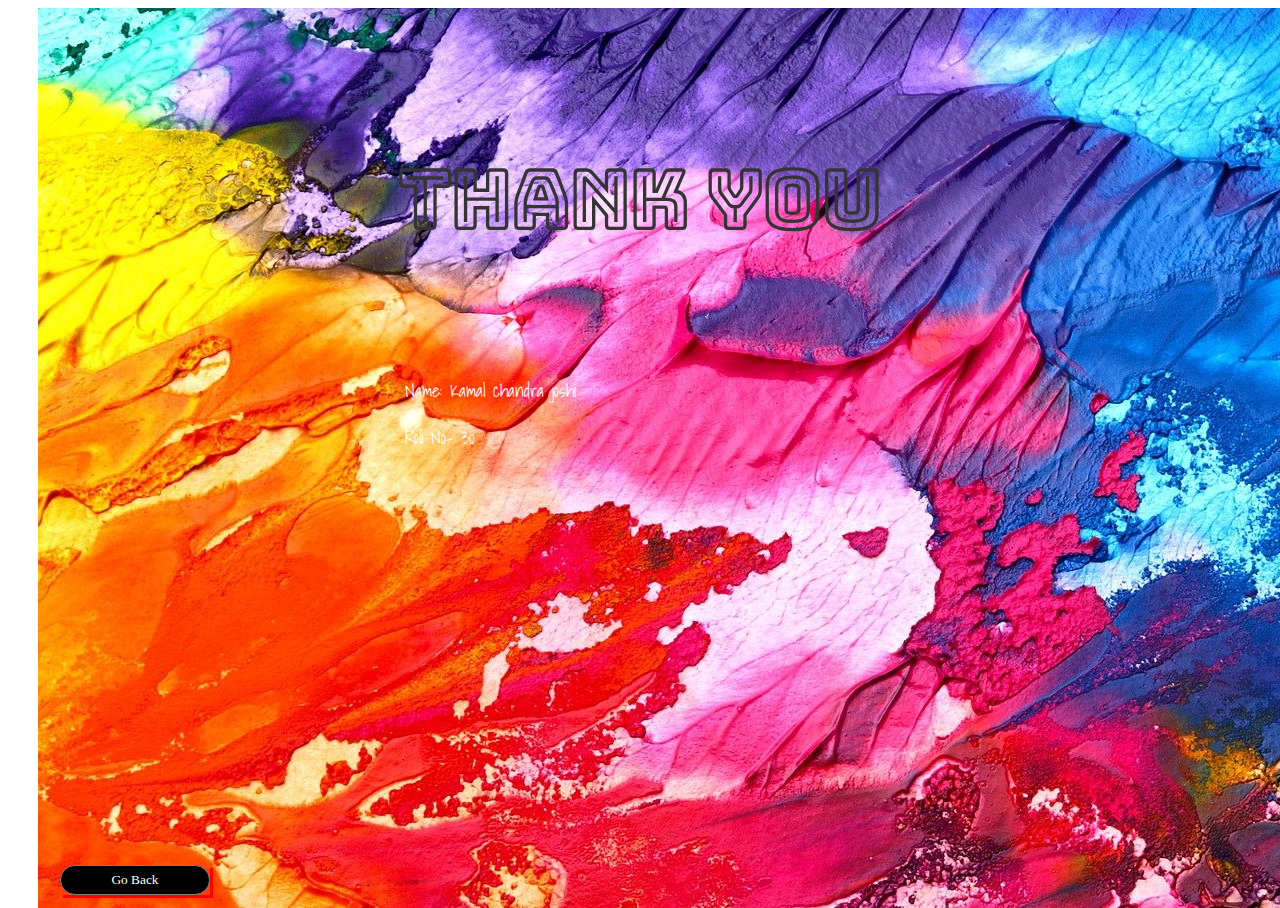
<file: thank.html>
<!DOCTYPE html>
<html lang="en">

<head>
    <meta charset="UTF-8">
    <meta name="viewport" content="width=device-width, initial-scale=1.0">
    <title>Thank You</title>
    <link rel="preconnect" href="https://fonts.gstatic.com">
<link href="https://fonts.googleapis.com/css2?family=Bungee+Outline&display=swap" rel="stylesheet">
<link href="https://fonts.googleapis.com/css2?family=Shadows+Into+Light&display=swap" rel="stylesheet">
    <style>
        body {
            overflow-x: hidden;
        }

        body::before {
            content: "";
            height: 100%;
            width: 100%;
            background-image: url('./images/ty.jpg');
            position: absolute;
            z-index: -1;
            background-repeat: no-repeat;
            margin-left: 30px;
        }

        #head {
            /* background-color: rgb(8, 8, 8); */
            position: absolute;
            display: flex;
            border-radius: 36px;
            transition: all 1s ease-in-out;
        }

        #head:hover{
            transform:scale(1.6);
            background-color: white;
        }
        #head h2 {
            display: flex;
            color: rgb(53, 52, 52);
            width: 500px;
            height: 50px;
            align-items: center;
            justify-content: center;
            font-size: 80px;
            font-family: 'Bungee Outline', cursive;
        }

        .container {
            display: flex;
            justify-content: center;
            position: relative;
            top: 100px;
        }

        .name{
            
            color: white;
            width: 500px;
            height: 180px;
            font-size: 18px;
            border-radius: 36px;
            padding-left: 30px;
            font-family: 'Shadows Into Light', cursive;
            transition: all 1s ease-in-out;

        }

        .name:hover{
            background-color: rgb(255, 255, 255);
            transform: scale(1.6);
            font-size: 35px;
            color: black;
            transform:translatey(-100px);
        }
        .nm{
            display: flex;
            justify-content: center;
            position: relative;
            top: 350px;
        }

        #btn{
            position: absolute;
            bottom: 5px;
            left: 60px;
            box-shadow: 3px 3px red;
        }
        #btn button{
            font-family: 'Langar', cursive;
            width: 150px;
            height: 30px;
            background-color: black;
            color: white;
            border: 1px solid gray;
            cursor: pointer;
            border-radius: 20px;

        }
        #btn button a{
            text-decoration: none;
            color: white;
        }
    </style>
</head>

<body>
    <div class="container">
        <div id="head">
            <h2>Thank You</h2>
        </div>
    </div>
    <div class="nm">
        <div class="name">
            <p>Name: Kamal chandra joshi</p>
            <p>Roll No- 30</p>
        </div>
    </div>
    <div id="btn">
        <button><a href="./Summary.html">Go Back</a></button>
    </div>
</body>
</html>
</file>
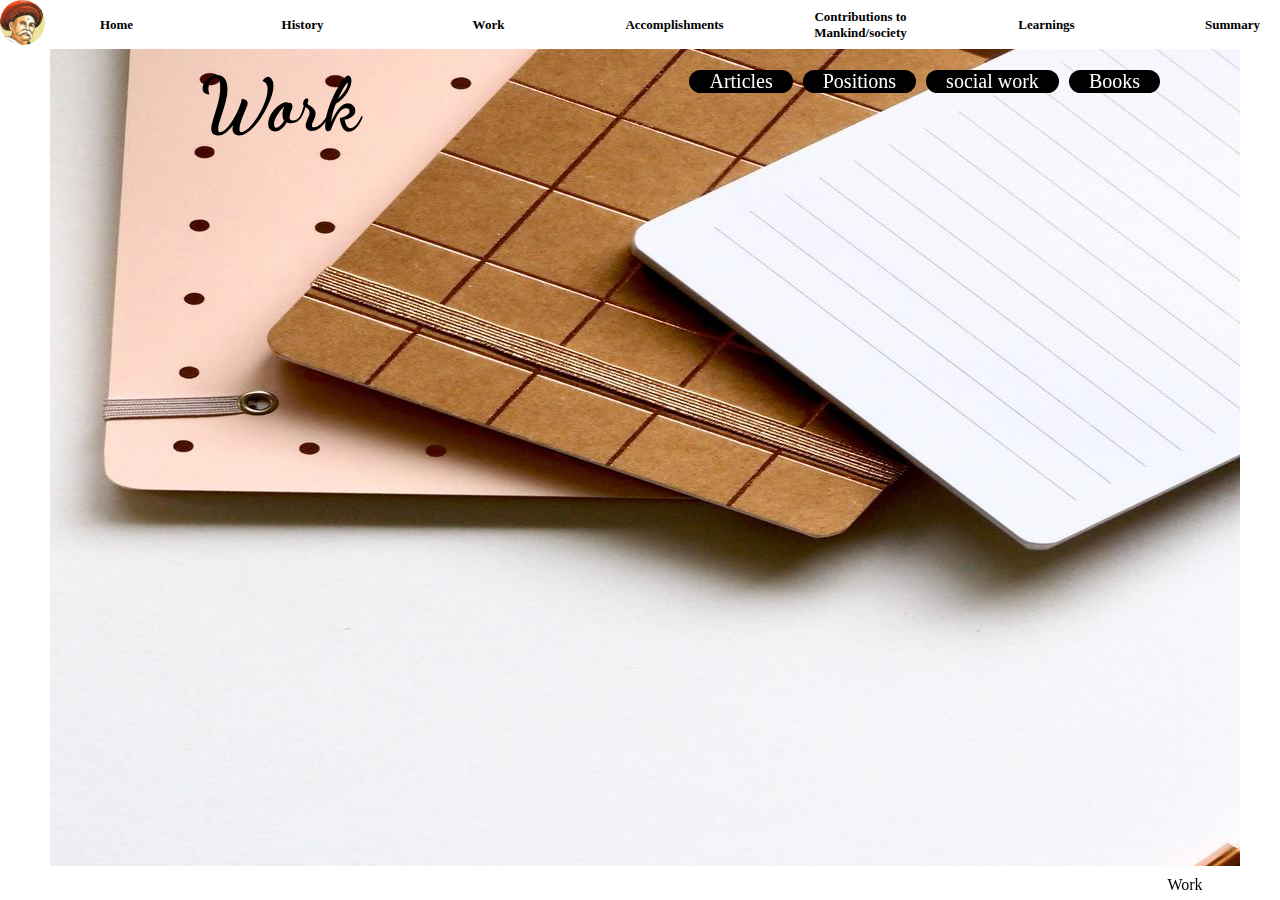
<file: work.html>
<!DOCTYPE html>
<html lang="en">

<head>
    <meta charset="UTF-8">
    <meta name="viewport" content="width=device-width, initial-scale=1.0">
    <title>Work</title>
    <link rel="preconnect" href="https://fonts.gstatic.com">
    <link
        href="https://fonts.googleapis.com/css2?family=Dancing+Script&family=Indie+Flower&family=Redressed&display=swap"
        rel="stylesheet">
    <style>
        body {
            /* background-color: rgb(0, 0, 0); */
            overflow-x: hidden;

        }

        body::before {
            content: "";
            background-image: url('./images/bb4.jpg');
            height: 100%;
            width: 93%;
            position: absolute;
            z-index: -10;
            background-repeat: no-repeat;
            display: flex;
            margin-left: 50px;
        }

        * {
            padding: 0px;
            margin: 0px;
        }

        .bg {
            position: absolute;
            z-index: -1;
        }

        .navigator {
            display: flex;
            background-color: white;
            font-family: 'Langar', cursive;
            font-size: small;
            /* top: -27px; */
            position: relative;
            font-weight: bold;

        }

        .navigator .imgg img {
            border-radius: 50px;
            height: 45px;
            width: 45px;
        }

        .navigator ul {
            display: flex;
            list-style-type: none;
            align-items: center;
        }

        .navigator ul a {
            list-style-type: none;
            text-decoration: none;
            color: rgb(0, 0, 0);
            margin-right: 43px;
            display: flex;
            width: 143px;
            border-radius: 16px;
            text-align: center;
            justify-content: center;
        }

        .navigator li a:hover {
            background-color: rgb(0, 0, 0);
            color: rgb(255, 255, 255);
        }


        .tag {
            color: rgb(0, 0, 0);
            background-color: rgb(255, 255, 255);
            position: fixed;
            bottom: 6px;
            right: 50px;
            border-radius: 9px;
            width: 90px;
            text-align: center;
        }

        .list1 li {
            background-color: white;
            margin-top: 13px;
            grid-template-columns: 500px;
            width: 500px;
            margin-left: 700px;
            border-radius: 20px;
            padding: 10px;
            transition: all 1s ease-in-out;
            display: none;
        }

        .list1 {
            margin-top: 90px;
            font-size: 15px;
            font-family: 'Langar', cursive;
        }

        

        .list1 ul li:hover { 
            transform: scale(1.6);
            font-weight: bold;
        }

        .heading {
            display: flex;
            top: 60px;
            left: 200px;
            position: absolute;
            border-radius: 20px;
            width: 120px;
            font-size: 50px;
            font-weight: lighter;
            font-family: 'Dancing Script', cursive;
        }

        .list2{
            justify-content: center;
            align-items: center;
            display: flex;
            top: 70px;
            right: 120px;
            position: fixed;
        }
        .list2 ul{
            display: flex;
            flex-direction: row;
            list-style-type: none;
            font-size: 20px;     
        }
        .list2 .hd{
            background-color: black;
            color: white;
            margin-left: 10px;
            padding-right: 20px;
            padding-left: 20px;
            border-radius: 20px;
        }
        .list2 .hd a{
            cursor: pointer;
        }
    </style>
</head>

<body>
    <div class="heading">
        <h2>Work</h2>
    </div>
    <div class="navigator">
        <div class="imgg">
            <img src="./images/one.jpg" alt="Loading" width="100" height="100">
        </div>
        <ul>
            <li id="item7"><a href="./index.html">Home</a></li>
            <li id="item1"><a href="./his.html">History</a></li>
            <li id="item2"><a href="./work.html">Work</a></li>
            <li id="item3"><a href="./Accomplishments.html">Accomplishments</a></li>
            <li id="item4"><a href="./Contributions.html">Contributions to Mankind/society</a></li>
            <li id="item5"><a href="./Learnings.html">Learnings</a></li>
            <li id="item6"><a href="./Summary.html">Summary</a></li>
        </ul>
    </div>

    <div class="list1">
        <ul>
            <li id="b">At age 25, Deshmukh started writing articles aimed at social reform in Maharashtra in the weekly
                Prabhakar  under the pen name Lokhitawadi. In the first two years, he penned 108
                articles on social reform. That group of articles has come to be known in Marathi literature as
                Lokhitawadinchi Shatapatre . </li>
                <li id="a">He retired as a sessions judge. He held many other important positions, including those of the Assistant Inam Commissioner, Joint Judge of Nasik High Court, Member of the Law Council.</li>
            <li id="c">He promoted emancipation (liberation) and wrote against arranged child
                marriages, dowry system, and polygamy, all of which were prevalent in India in his times.</li>
            <li id="d">Deshmukh wrote 35 books on diverse topics, including religious, social, economic, political, historic, and literary matters.
                <strong>He wrote Panipat war,Kalyog,Jatibhed,Lankecha Itihas.</strong> He also translated some English works into Marathi. Many books are written on him & his work by famous writers.

                His writing include topics like <strong> 1) Panipat 2) History of Gujarat 3) History of Lanka</strong>
            </li>
            
        </ul>
    </div>

    <div class="list2">
        <ul>
            <li id="head2" class="hd"><a onclick="toggleHide(b,head2)">Articles</a></li>
            <li id="head1" class="hd"><a onclick="toggleHide(a,head1)">Positions</a></li>
            <li id="head3" class="hd"><a onclick="toggleHide(c,head3)">social work</a></li>
            <li id="head4" class="hd"><a onclick="toggleHide(d,head4)">Books</a></li>
            <li><a onclick="toggleHide(e,null)"></a></li>

        </ul>
    </div>
    
    <div class="tag">
        <p>Work</p>
    </div>
   

    <script>
        function toggleHide(nm,he){
            let list=nm;
            let secondList=he;
            list.style.display='block';
            secondList.style.display='none';
        }
    </script>
</body>

</html>
</file>
<file: css/style.css/bio.css>
body {
            /* background-color: rgb(0, 0, 0); */
            overflow-x: hidden;

        }

        body::before{
            content: "";
            background-image: url('../../images/bb2.jpg');
            height: 100%;
            width: 100%;
            position: absolute;
            z-index: -10;
            background-repeat: no-repeat;
            /* margin-left: 50px; */
        }

        * {
            padding: 0px;
            margin: 0px;
        }

        .bg {
            position: absolute;
            z-index: -1;
        }

        .navigator {
            display: flex;
            background-color: white;
            font-family: 'Langar', cursive;
            font-size: small;
            font-weight:800;
            
        }

        .navigator .imgg img {
            border-radius: 50px;
            height: 45px;
            width: 45px;
        }

        .navigator ul {
            display: flex;
            list-style-type: none;
            align-items: center;
        }

        .navigator ul a {
            list-style-type: none;
            text-decoration: none;
            color: rgb(0, 0, 0);
            margin-right: 43px;
            display: flex;
            width: 143px;
            border-radius: 16px;
            text-align: center;
            justify-content: center;
        }

        .navigator li a:hover {
            background-color: rgb(0, 0, 0);
            color: rgb(255, 255, 255);
        }

        .tag {
            color: rgb(0, 0, 0);
            background-color: rgb(255, 255, 255);
            position: fixed;
            bottom: 6px;
            right: 6px;
            border-radius: 9px;
            width: 90px;
            text-align: center;
        }

.outerh{
    margin-top: 100px;
    display: flex;
    justify-content: center;
}
#heading{
    font-family: 'Indie Flower', cursive;
    display: flex;
    justify-content: center;
    /* background-color: white; */
    flex-direction: column;
    text-align: center;
    width: 600px;
    align-items: center;
    border-radius: 60px;
}
.outerh #heading h1{
    text-shadow: 2px 2px  rgb(21, 255, 0);
}
.outerh #heading h2{
    text-shadow: 2px 2px  rgb(255, 0, 0);
}
.bioout{
    display: flex;
    justify-content: center;
    margin-top: 90px;
    text-align: center;
}
#name{
    color: rgb(0, 0, 0);
    /* background-color: rgb(255, 255, 255); */
    width: 500px;
    display: flex;
    flex-direction: column;
    border-radius: 30px;
    height: 150px;
    justify-content: center;
    font-family: 'Caveat', cursive; 
    font-size: x-large;
}

.bioout #name h3{
    text-shadow: 2px 2px  yellow;
}

#bodyy{
    color: white;
    display: flex;
    font-family: 'Indie Flower', cursive;
    margin-top: 60px;
}

.name{
    display: flex;
    flex-direction: column;
    /* justify-content: center; */
    margin-top: 30px;
    position: absolute;
}

#image{
    position: absolute;
    top: 150px;
    left: 10px;
}

#image img{
    border-radius: 46px;
}

.text{
    font-size: large;
    display: flex;
    position: absolute;
    font-family: 'Indie Flower', cursive;
    margin-left: 300px;
    margin-top: 30px;
    color: white;
    /* background-color: black; */
    font-family: 'Big Shoulders Stencil Text', cursive;
    padding: 0px 10px;
    border-radius: 25px;
}
</file>
